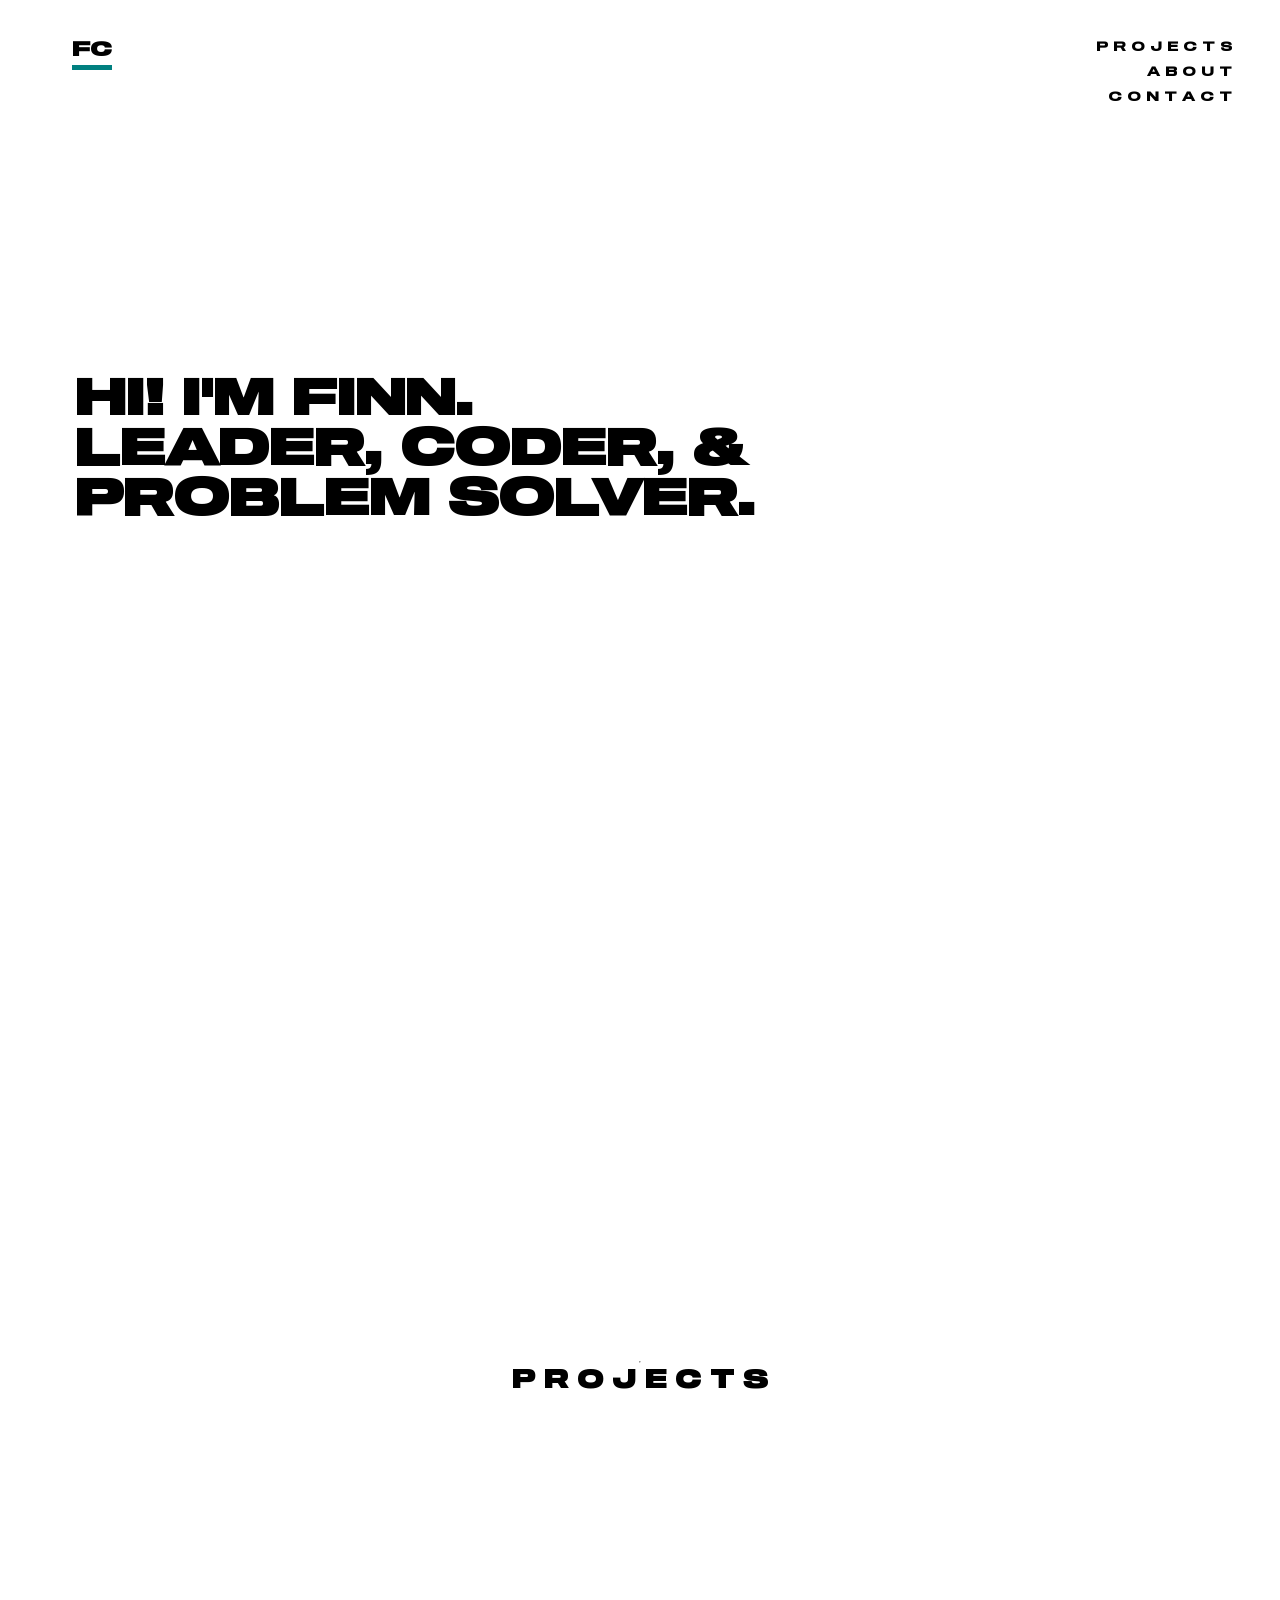
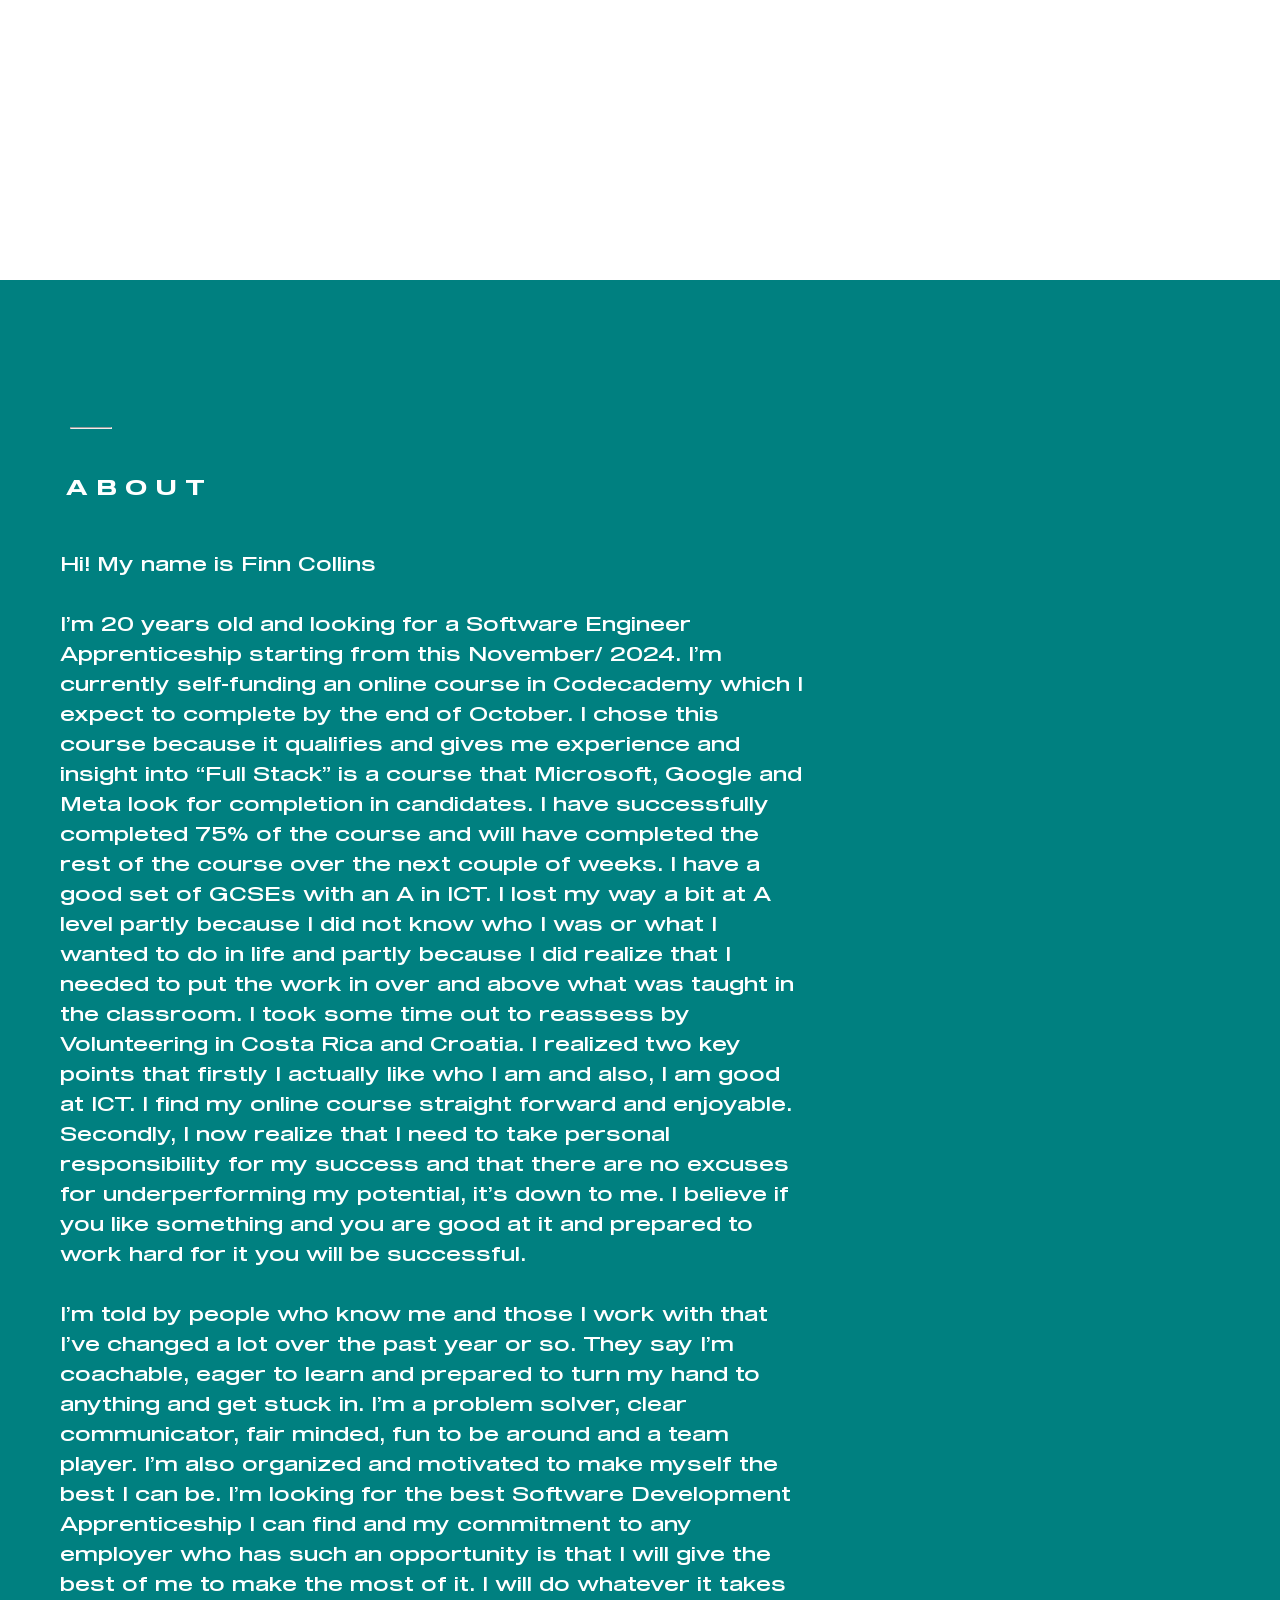
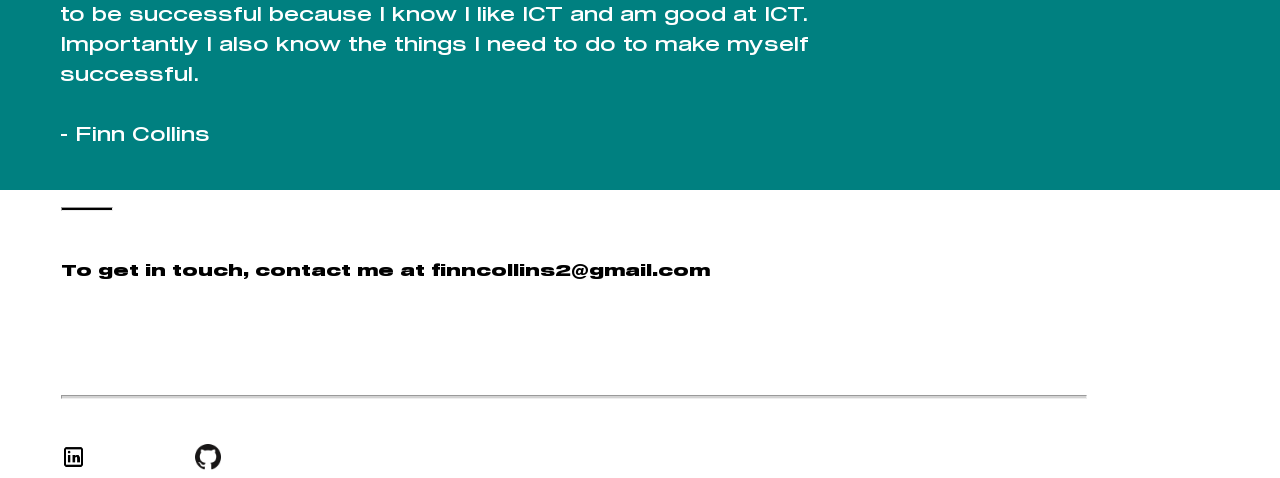
<file: Index.html>
<!DOCTYPE html>

<html lang="en">
	<head>
		<meta charset="utf-8" />

		<title>Finn Collins</title>
		<meta name="description" content="Finn Collins" />
		<meta name="author" content="SitePoint" />
		<meta name="viewport" content="width=device-width, initial-scale=1.0" />

		<link rel="stylesheet" href="./styles.css" />

		<script src="https://ajax.googleapis.com/ajax/libs/jquery/1.12.4/jquery.min.js"></script>
		<script src="./script.js"></script>
	</head>

	<body>
		<nav class="nav">
			<!-- <div class="logo"></div> -->
			<a href="#home"><h2 id="logo">FC</h2></a>
			<div class="menu">
				<a href="#projects"><h2>P R O J E C T S</h2></a>
				<a href="#about"><h2>A B O U T</h2></a>
				<a href="#message"><h2>C O N T A C T</h2></a>
			</div>
		</nav>

		<div id="top"></div>

		<section id="home">
			<h1>
				HI! I'M FINN.
				<br />
				LEADER, CODER, &
				<br />
				PROBLEM SOLVER.
			</h1>
		</section>

		<div id="startchange"></div>

		<section id="projects">
			<hr id="black" />
			<h2>P R O J E C T S</h2>

			</section>

		<section id="about">
			<hr />
			<h2>A B O U T</h2>
			
			<p>
				Hi! My name is Finn Collins  
                
				<br />
				<br />
				I’m 20 years old and looking for a Software Engineer Apprenticeship starting from this November/ 2024.
                I’m currently self-funding an online course in Codecademy which I expect to complete by the end of October. 
                I chose this course because it qualifies and gives me experience and insight into “Full Stack” is a course that Microsoft, Google and Meta look for completion in candidates. 
                I have successfully completed 75% of the course and will have completed the rest of the course over the next couple of weeks. 
                I have a good set of GCSEs with an A in ICT. I lost my way a bit at A level partly because I did not know who I was or 
                what I wanted to do in life and partly because I did realize that I needed to put the work in over and above what was taught in the classroom. 
                I took some time out to reassess by Volunteering in Costa Rica and Croatia. 
                I realized two key points that firstly I actually like who I am and also, I am good at ICT. 
                I find my online course straight forward and enjoyable. Secondly, I now realize that I need to take personal responsibility for my success and that there are no excuses for underperforming my potential, 
                it’s down to me. I believe if you like something and you are good at it and prepared to work hard for it you will be successful. 
				<br />
				<br />
				I’m told by people who know me and those I work with that I’ve changed a lot over the past year or so. 
                They say I’m coachable, eager to learn and prepared to turn my hand to anything and get stuck in. 
                I’m a problem solver, clear communicator, fair minded, fun to be around and a team player. 
                I’m also organized and motivated to make myself the best I can be. 
                I’m looking for the best Software Development Apprenticeship I can find and my commitment to any employer who has such an opportunity is that 
                I will give the best of me to make the most of it. I will do whatever it takes to be successful because I know I like ICT and am good at ICT. 
                Importantly I also know the things I need to do to make myself successful. 
				<br />
				<br />
			</p>
			<p id="imp">- Finn Collins</p>
		</section>

		<div id="message"></div>
		<section class="contact">
			<hr />
			<!-- <h2>GET IN TOUCH</h2> -->
			<p id="dominant">To get in touch, contact me at finncollins2@gmail.com</p>
			<p id="hidden">
				To get in touch, write to
				<br />
				finncollins2@gmail.com
			</p>

			<hr id="socials-hr" />

			<div class="socials">
				<a href="https://www.linkedin.com/in/finn-collins-76a001240/"
					><img src="assets/social/linkedin.png" id="linkedin"
				/></a>
				<a href="https://github.com/FinnCollins2"
					><img src="assets/social/github.png" id="github"
				/></a>
				
			</div>
		</section>
	</body>
</html>
</file>
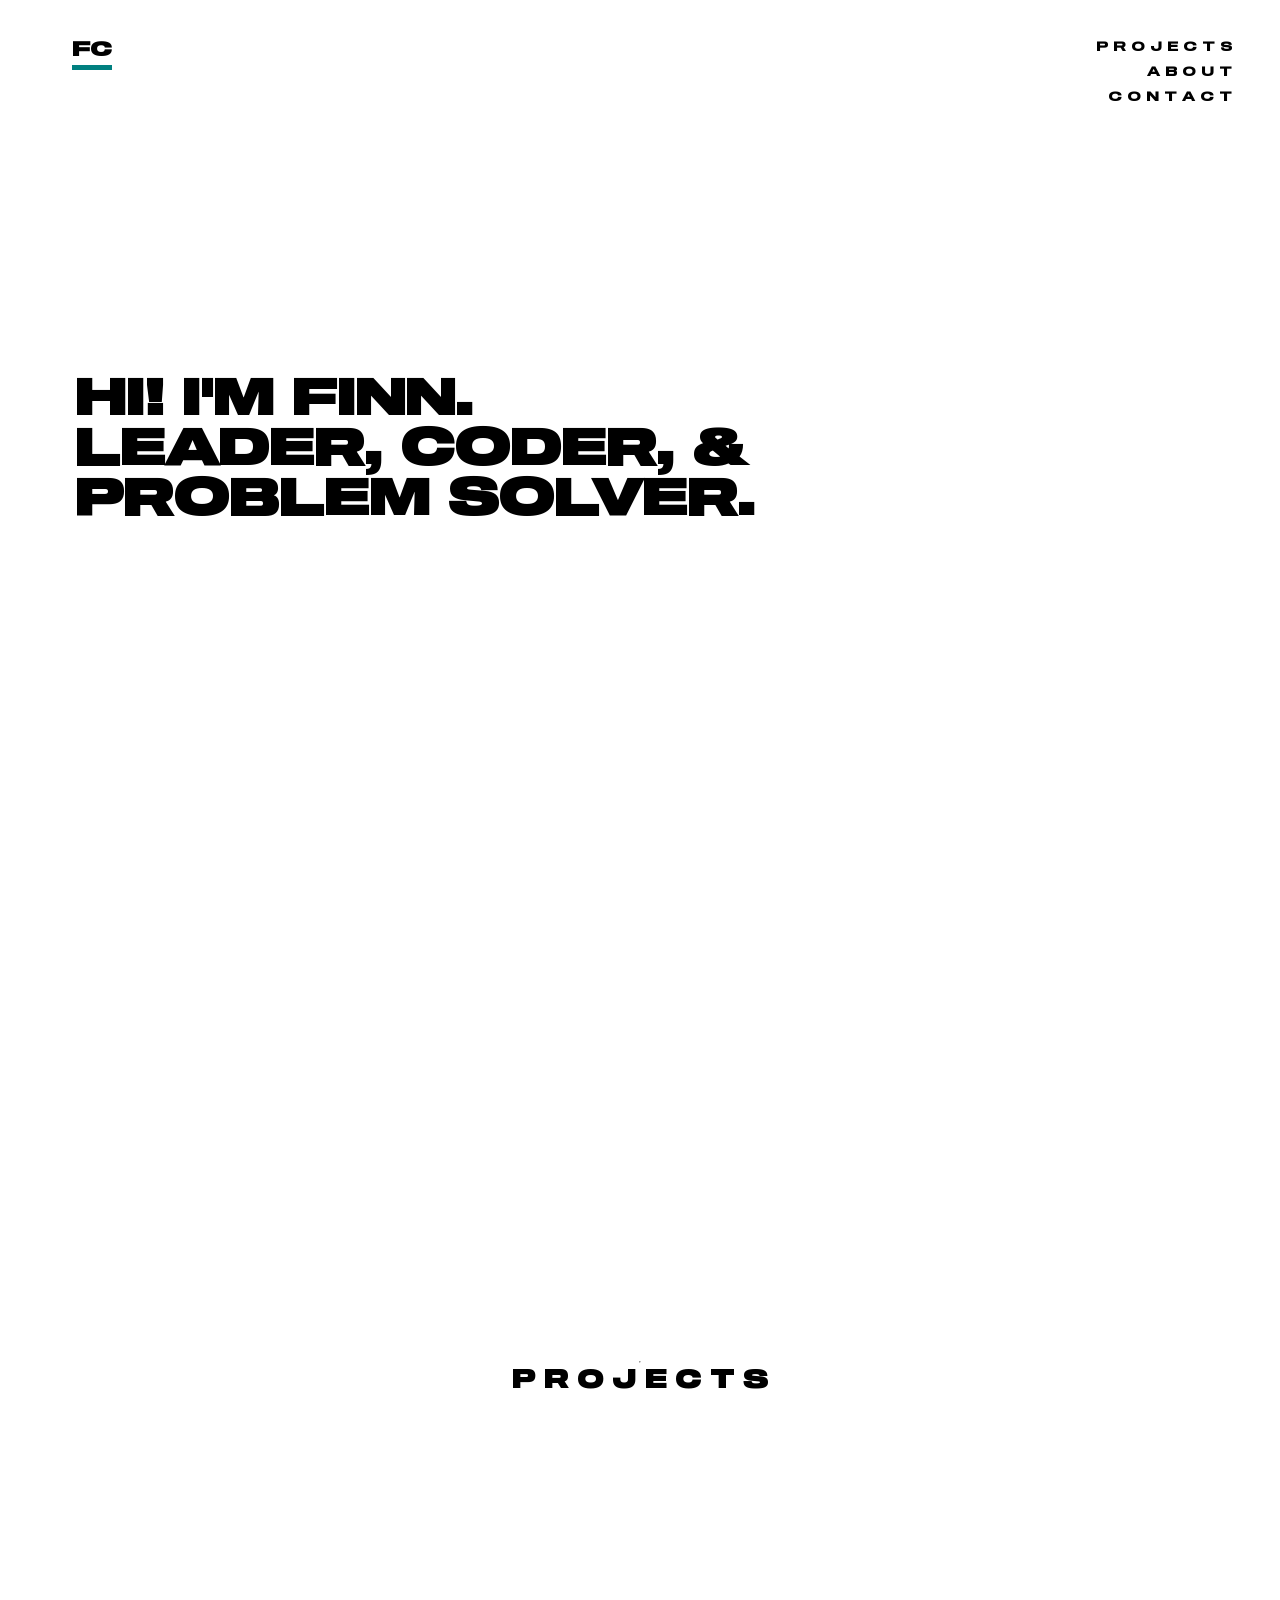
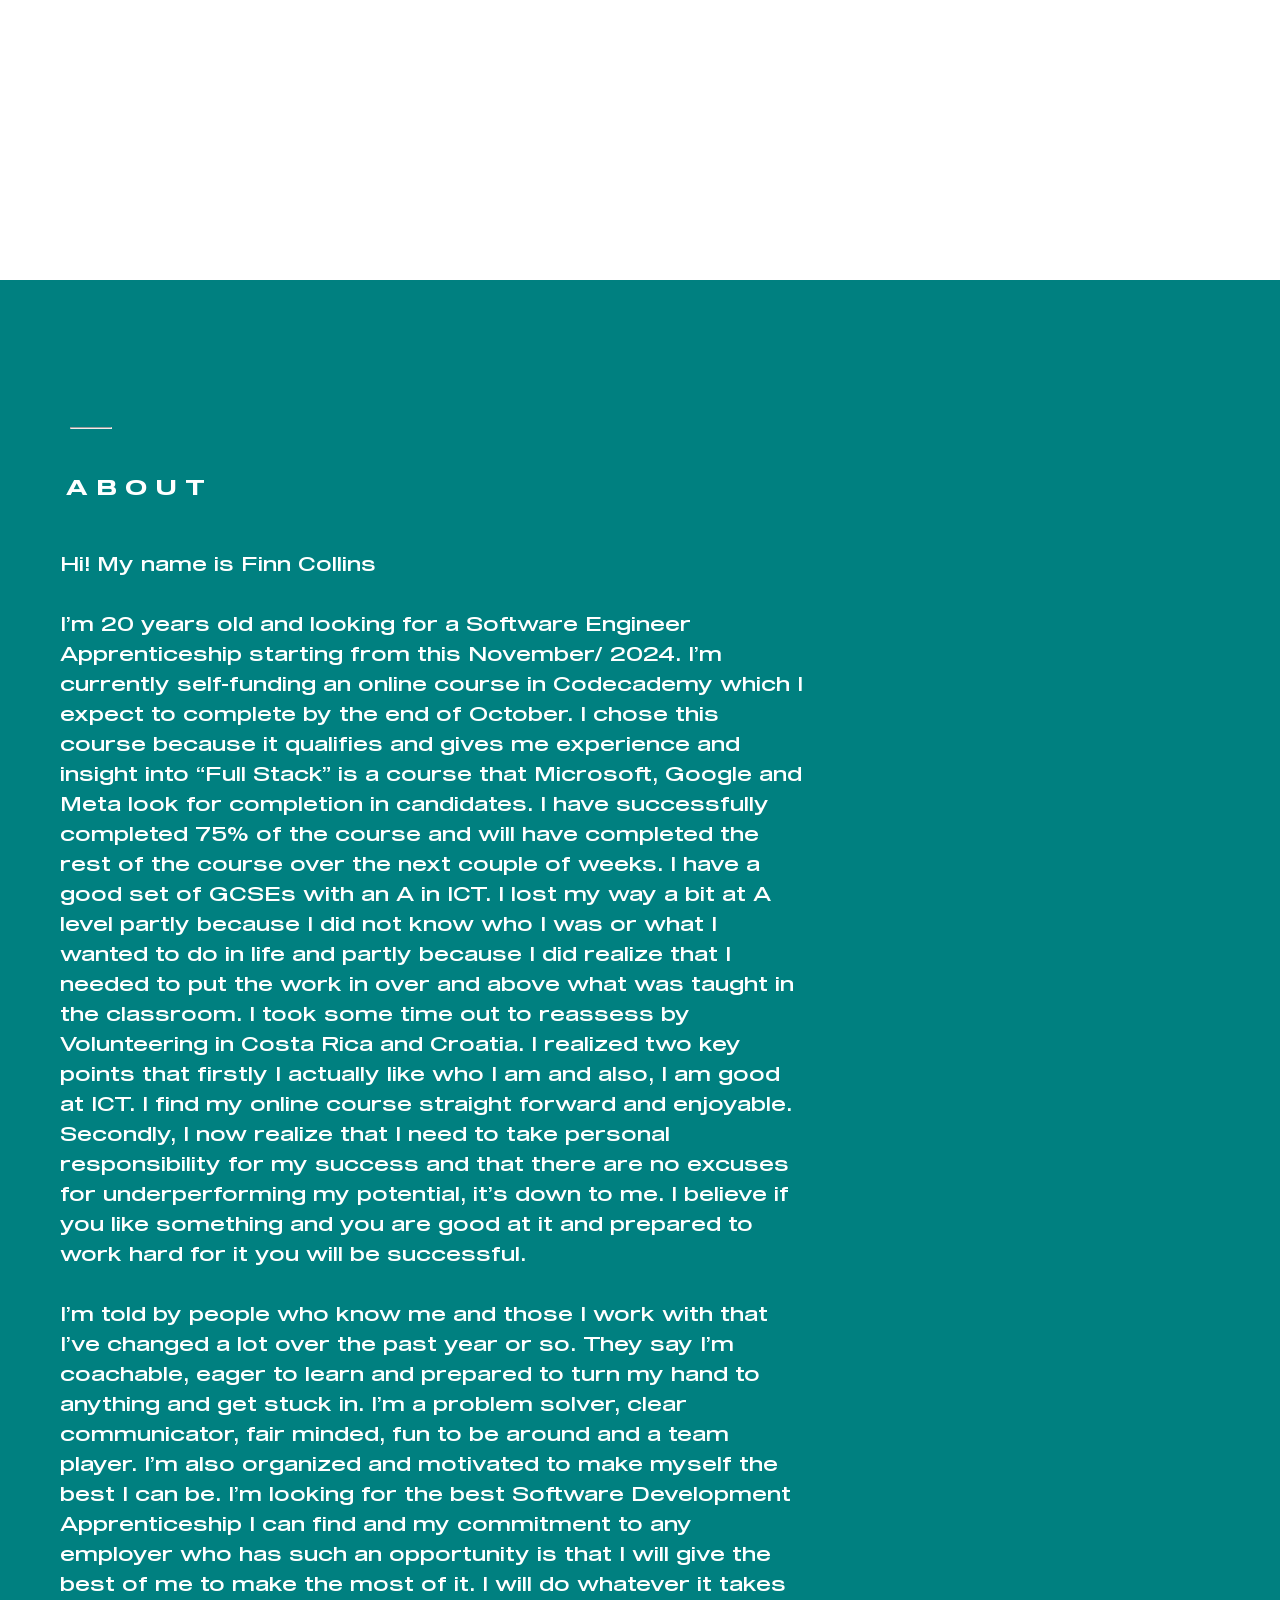
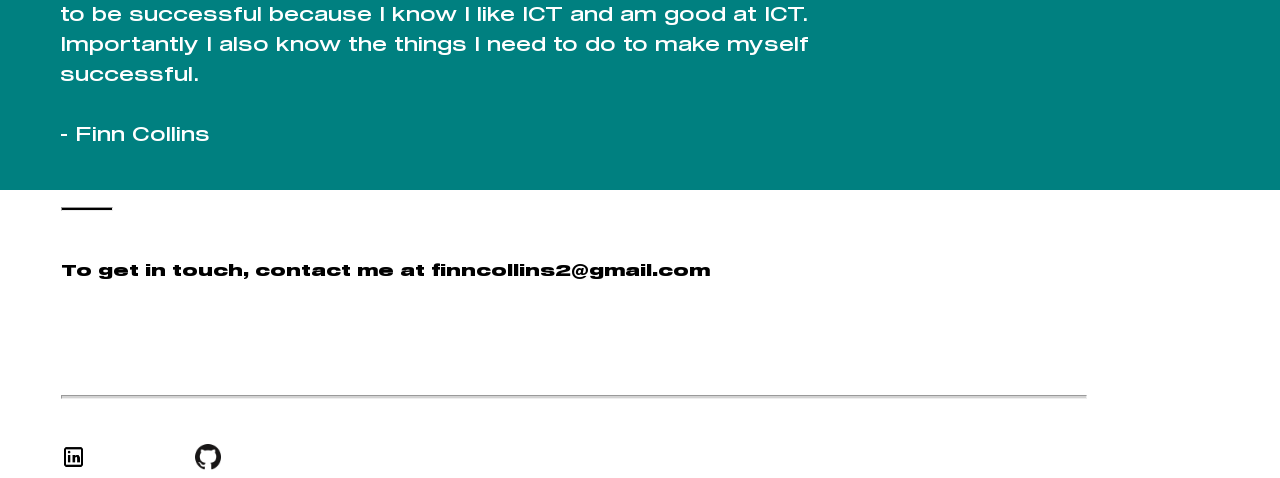
<file: index.html>
<!DOCTYPE html>

<html lang="en">
	<head>
		<meta charset="utf-8" />

		<title>Finn Collins</title>
		<meta name="description" content="Finn Collins" />
		<meta name="author" content="SitePoint" />
		<meta name="viewport" content="width=device-width, initial-scale=1.0" />

		<link rel="stylesheet" href="./styles.css" />

		<script src="https://ajax.googleapis.com/ajax/libs/jquery/1.12.4/jquery.min.js"></script>
		<script src="./script.js"></script>
	</head>

	<body>
		<nav class="nav">
			<!-- <div class="logo"></div> -->
			<a href="#home"><h2 id="logo">FC</h2></a>
			<div class="menu">
				<a href="#projects"><h2>P R O J E C T S</h2></a>
				<a href="#about"><h2>A B O U T</h2></a>
				<a href="#message"><h2>C O N T A C T</h2></a>
			</div>
		</nav>

		<div id="top"></div>

		<section id="home">
			<h1>
				HI! I'M FINN.
				<br />
				LEADER, CODER, &
				<br />
				PROBLEM SOLVER.
			</h1>
		</section>

		<div id="startchange"></div>

		<section id="projects">
			<hr id="black" />
			<h2>P R O J E C T S</h2>

			</section>

		<section id="about">
			<hr />
			<h2>A B O U T</h2>
			
			<p>
				Hi! My name is Finn Collins  
                
				<br />
				<br />
				I’m 20 years old and looking for a Software Engineer Apprenticeship starting from this November/ 2024.
                I’m currently self-funding an online course in Codecademy which I expect to complete by the end of October. 
                I chose this course because it qualifies and gives me experience and insight into “Full Stack” is a course that Microsoft, Google and Meta look for completion in candidates. 
                I have successfully completed 75% of the course and will have completed the rest of the course over the next couple of weeks. 
                I have a good set of GCSEs with an A in ICT. I lost my way a bit at A level partly because I did not know who I was or 
                what I wanted to do in life and partly because I did realize that I needed to put the work in over and above what was taught in the classroom. 
                I took some time out to reassess by Volunteering in Costa Rica and Croatia. 
                I realized two key points that firstly I actually like who I am and also, I am good at ICT. 
                I find my online course straight forward and enjoyable. Secondly, I now realize that I need to take personal responsibility for my success and that there are no excuses for underperforming my potential, 
                it’s down to me. I believe if you like something and you are good at it and prepared to work hard for it you will be successful. 
				<br />
				<br />
				I’m told by people who know me and those I work with that I’ve changed a lot over the past year or so. 
                They say I’m coachable, eager to learn and prepared to turn my hand to anything and get stuck in. 
                I’m a problem solver, clear communicator, fair minded, fun to be around and a team player. 
                I’m also organized and motivated to make myself the best I can be. 
                I’m looking for the best Software Development Apprenticeship I can find and my commitment to any employer who has such an opportunity is that 
                I will give the best of me to make the most of it. I will do whatever it takes to be successful because I know I like ICT and am good at ICT. 
                Importantly I also know the things I need to do to make myself successful. 
				<br />
				<br />
			</p>
			<p id="imp">- Finn Collins</p>
		</section>

		<div id="message"></div>
		<section class="contact">
			<hr />
			<!-- <h2>GET IN TOUCH</h2> -->
			<p id="dominant">To get in touch, contact me at finncollins2@gmail.com</p>
			<p id="hidden">
				To get in touch, write to
				<br />
				finncollins2@gmail.com
			</p>

			<hr id="socials-hr" />

			<div class="socials">
				<a href="https://www.linkedin.com/in/finn-collins-76a001240/"
					><img src="assets/social/linkedin.png" id="linkedin"
				/></a>
				<a href="https://github.com/FinnCollins2"
					><img src="assets/social/github.png" id="github"
				/></a>
				
			</div>
		</section>
	</body>
</html>
</file>
<file: styles.css>
@font-face {
    font-family: "Sequel-45";
    src: url("./assets/fonts/Sequel100Black-45.ttf");
}

@font-face {
    font-family: "Sequel-55";
    src: url("./assets/fonts/Sequel100Black-55.ttf");
}

@font-face {
    font-family: "Matroska";
    src: url("./assets/fonts/Matroska.ttf");
}

@font-face {
    font-family: "Sequel-65";
    src: url("./assets/fonts/Sequel100Black-65.ttf");
}

@font-face {
    font-family: "Sequel-75";
    src: url("./assets/fonts/Sequel100Black-75.ttf");
}

@font-face {
    font-family: "Sequel-85";
    src: url("./assets/fonts/Sequel100Black-85.ttf");
}

@font-face {
    font-family: "Sequel-95";
    src: url("./assets/fonts/Sequel100Black-95.ttf");
}

html, body {
    height: 100%;
    width: 100%;
}

* {
    margin: 0px;
    padding: 0px;

    /* overflow-x: hidden; */

    font-family: "Sequel-85", sans-serif;
}

a, a:hover, a:focus, a:active {
    text-decoration: none;
    color: inherit;
}

nav {
    position: fixed;
    width: 100%;

    display: flex;

    margin-top: 2.2em;
    margin-left: 3em;
}

.nav {
    color: black;
    -webkit-transition: color 0.2s ease;
    -moz-transition: color 0.2s ease;
    -o-transition: color 0.2s ease;
    transition: color 0.2s ease;
}

nav h2 {
    font-family: "Sequel-65", sans-serif;
    letter-spacing: 0px;
    font-size: 13px;
    font-weight: bold;

    margin-left: 1.2em;
}

#logo {
    font-size: 20px;
    font-family: "Sequel-85", sans-serif;
    position: relative;
}

#logo::after {
    border-bottom: 0.25em solid rgb(0, 128, 128);
    border-color: rgb(0, 128, 128);
    content: "";
    left: 0;
    position: absolute;
    right: 0;
    top: 100%;

    -webkit-transition: border-color 1s ease;
    -moz-transition: border-color 1s ease;
    -o-transition: border-color 1s ease;
    transition: border-color 1s ease;
}

.menu {
    display: flex;
    flex-direction: column;
    justify-content: flex-end;
    margin-left: auto;
    margin-right: 6em;
}

.menu h2 {
    text-align: end;
    margin-top: 0.2em;
    margin-bottom: 0.2em;
}

#home {
    width: 100%;
    height: 100%;

    display: flex;
    flex-direction: column;
    justify-content: center; 

    background-color: white;

    -webkit-transition: background-color 1s ease;
    -moz-transition: background-color 1s ease;
    -o-transition: background-color 1s ease;
    transition: background-color 1s ease;
}

h1 {
    font-family: "Sequel-85", sans-serif;
    font-weight: 900;
    font-size: 42px;
    line-height: 1em;
    margin-left: 1.5em;
    margin-right: 0.5em;

    overflow: hidden;

    -webkit-transition: color 0.2s ease;
    -moz-transition: color 0.2s ease;
    -o-transition: color 0.2s ease;
    transition: color 0.2s ease;
}

#startchange {
    height: 10px;
    display:none;
}

#about {
    width: 100%;
    min-height: 100%;

    display: flex;
    flex-direction: column;
    
    background-color: rgb(0, 128, 128);
}

#about hr {
    margin-top: 9.2em;
    margin-left: 4.4em;

    width: 40px;
}

#about h2 {
    font-family: "Sequel-65", sans-serif;
    font-weight: 200;
    overflow: hidden;
    font-size: 22px;
    color: white;

    margin-left: 3em;
    margin-top: 2em;
    margin-bottom: 2em;
}

#about p {
    font-family: "Sequel-45", sans-serif;
    font-weight: 200;
    overflow: hidden;
    font-size: 20px;
    color: white;

    margin-left: 3em;
    margin-right: 2em;

    max-width: 750px;
}

#quote {
    font-size: 18px;
    margin-left: 5em;
    margin-right: 3.5em;
}

#elon {
    margin-left: 4.6em;
    margin-bottom: 2em;
    font-family: "Sequel-85", sans-serif;

    font-weight: 200;
    overflow: hidden;
    font-size: 20px;
    color: white;
}

#imp {
    margin-left: 3em;
    margin-bottom: 2em;
    font-family: "Sequel-55", sans-serif;

    font-weight: 200;
    overflow: hidden;
    font-size: 20px;
    color: white;
}

#top {
    position: absolute;
    top: 3em;
    height: 1px;
}


#projects {
    width: 100%;
    min-height: 100%;

    display: flex; 
    flex-direction: column;
    align-items: center;
    justify-content: center;

    margin-top: 30px;
    margin-bottom: 50px;
}

#project hr {
    width: 40px;
    height: 0.25em;
    color: rgb(0, 128,128);
    background-color: rgb(0, 128, 128); 

    /* align-self: flex-start; */
    /* margin-left: 4.5em; */
}

#project h2 {
    font-size: 30px;
    margin-bottom: 22px;

    /* align-self: flex-start; */
    /* margin-left: 2.42em; */
}

.single-grid {
    display: none;
    border-spacing: 15px;
    height: 80%;
}

.double-grid {
    display: none;
    border-spacing: 15px;
    height: 80%;
}

.grid {
    display: table;
    border-spacing: 15px;
    height: 80%;
}
.row {
    display: table-row
}
.cell {
    width: 20em;
    height: 20em;
    background: grey;
    display: table-cell;
}

.cell img {
    display: block;
    margin-left: auto;
    margin-right: auto;
    
    max-width: 8em;
    height: 100%;
    object-fit: contain;
}

#spacex {
    max-width: 16em;
}

.contact {
    width: 100%;
    height: 32%;

    display: flex;
    flex-direction: column;
    justify-content: center;
    align-items: flex-start;
}

.contact hr {
    margin-top: 1em;
    margin-left: 3.8em;

    width: 50px;
    height: 2px;

    background-color: black;
}

.contact p {
    margin-top: 3em;
    margin-left: 3.8em;
}

.socials {
    width: 80%;
    display: flex;
}

#socials-hr {
    margin-top: 7em;

    width: 80%;
    height: 2px;

    background-color: #d3d3d3;
}

.socials {
    margin-left: 3.8em;
    display: flex;
    width: 10em;
    justify-content: space-between;
    margin-top: 2.8em;
 }
 
 .socials img {
     height: 1.6em;
 }

 #hidden {
     display: none;
 }

@media only screen and (max-width: 1100px) {
    .grid {
        display: none;
    }
  
    .single-grid {
        display: none;
    }
  
    .double-grid {
        display: table;
    }
  
    .cell {
      width: 28em;
      height: 28em;
      background: grey;
      display: table-cell;
    }

    #work {
        margin-top: 6em;
    }
  }

@media only screen and (max-width: 900px) {
  .grid {
      display: none;
  }

  .double-grid {
      display: none;
  }

  .single-grid {
      display: table;
  }

  .cell {
    width: 28em;
    height: 28em;
    background: grey;
    display: table-cell;
  }

  #work {
    margin-top: 6em;
  }
}

@media only screen and (max-width: 600px){
	/*Small smartphones [325px -> 425px]*/
    h1 {
        font-size: 35px;
        margin-left: 1em;
    }

    nav {
        margin-left: 0.8em;
    }

    .menu {
        margin-right: 3.6em;
    }

    #hidden {
        display: block;
        font-size: 18px;
        margin-left: 3.5em;
    }

    #dominant {
        display: none;
    }
}

@media (min-width: 1200px) {    
    h1 {
        font-size: 50px;
    }
}
</file>
